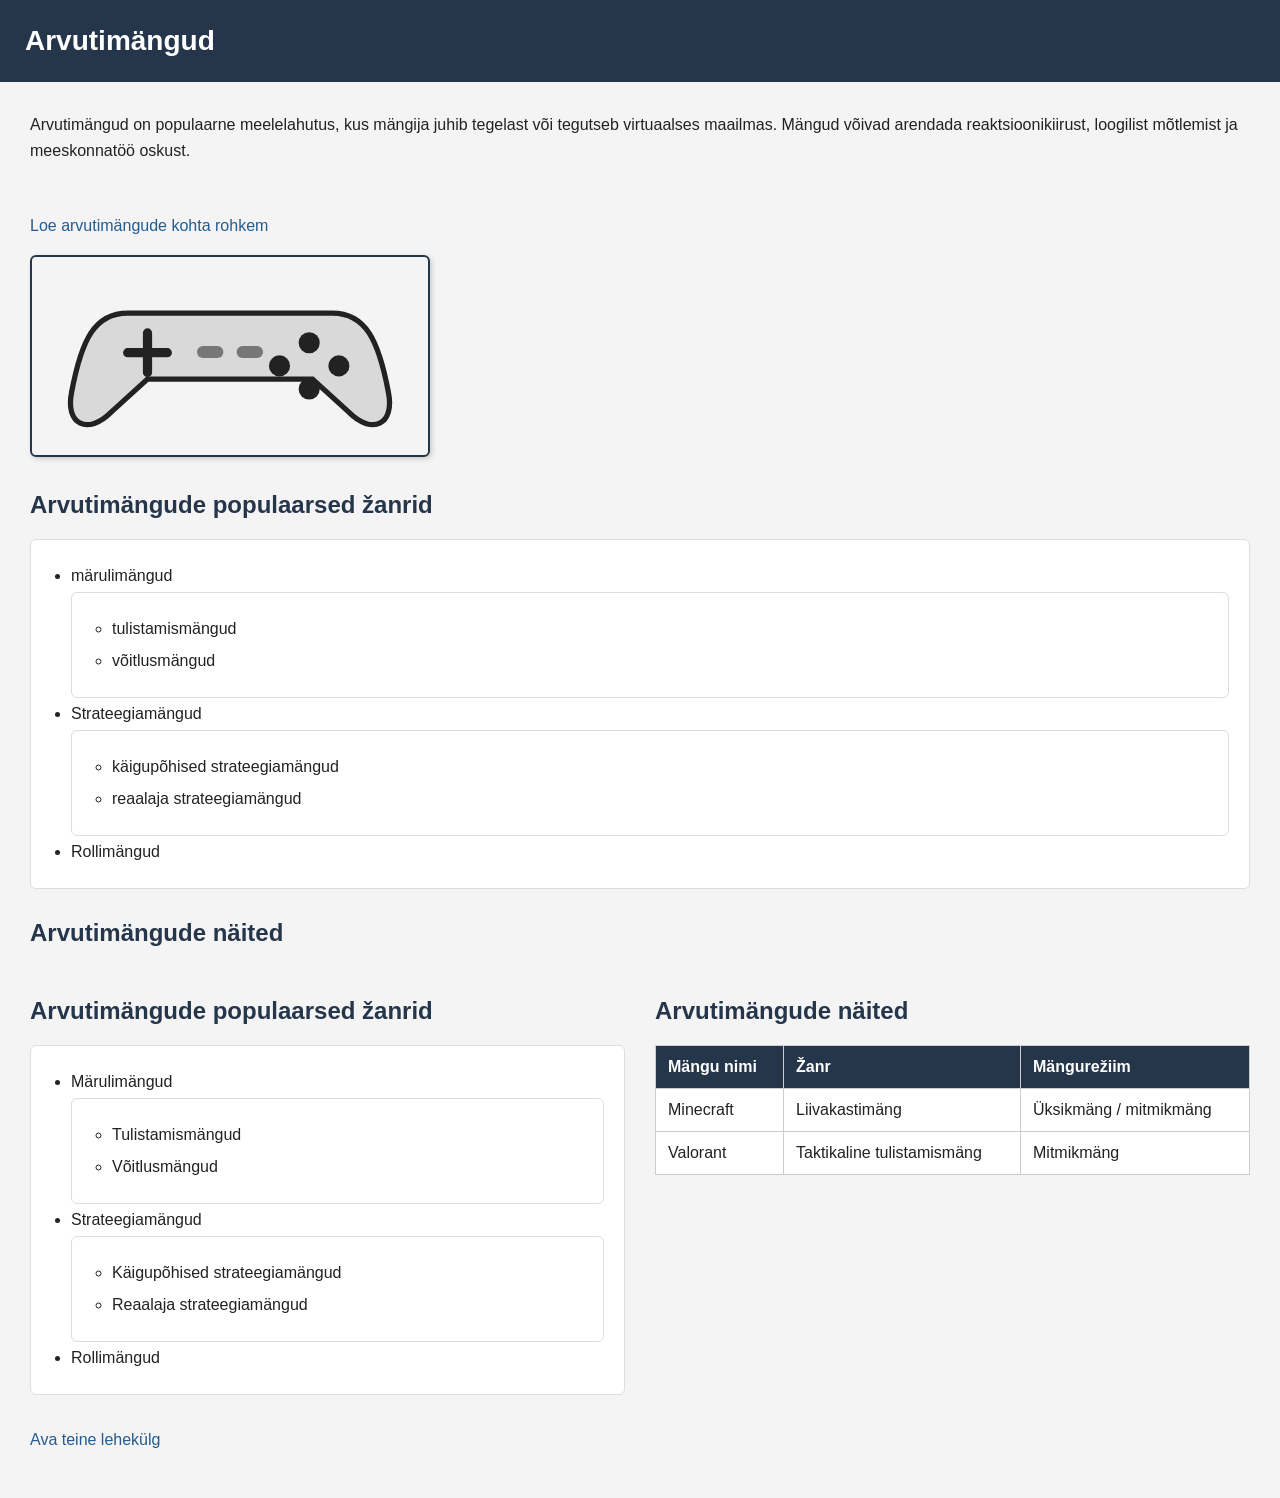
<file: index.html>
<!DOCTYPE html>
<html lang="et">
<head>
    <meta charset="UTF-8">
    <meta name="viewport" content="width=device-width, initial-scale=1.0">
    <title>Arvutimängud</title>
    <link rel="stylesheet" href="style.css">
</head>
<body>
    <h1>Arvutimängud</h1>

    <p>Arvutimängud on populaarne meelelahutus, kus mängija juhib tegelast või tegutseb virtuaalses maailmas. Mängud võivad arendada reaktsioonikiirust, loogilist mõtlemist ja meeskonnatöö oskust.</p>

    <br>

    <p><a href="https://et.wikipedia.org/wiki/Arvutim%C3%A4ng" target="_blank" rel="noopener noreferrer">Loe arvutimängude kohta rohkem</a></p>

    <img src="controller.svg" alt="Mängukontrolleri illustratsioon" width="400">

    <h2>Arvutimängude populaarsed žanrid</h2>
    <ul>
        <li> märulimängud
            <ul>
                <li>tulistamismängud</li>
                <li>võitlusmängud</li>
            </ul>
        </li>
        <li>Strateegiamängud
            <ul>
                <li>käigupõhised strateegiamängud</li>
                <li>reaalaja strateegiamängud</li>
            </ul>
        </li>
        <li>Rollimängud</li>
    </ul>

    <h2>Arvutimängude näited</h2>
    
<div class="kaks-veergu">
    <div>
        <h2>Arvutimängude populaarsed žanrid</h2>
        <ul>
            <li>Märulimängud
                <ul>
                    <li>Tulistamismängud</li>
                    <li>Võitlusmängud</li>
                </ul>
            </li>
            <li>Strateegiamängud
                <ul>
                    <li>Käigupõhised strateegiamängud</li>
                    <li>Reaalaja strateegiamängud</li>
                </ul>
            </li>
            <li>Rollimängud</li>
        </ul>
    </div>

    <div>
        <h2>Arvutimängude näited</h2>
        <table>
            <tr>
                <th>Mängu nimi</th>
                <th>Žanr</th>
                <th>Mängurežiim</th>
            </tr>
            <tr>
                <td>Minecraft</td>
                <td>Liivakastimäng</td>
                <td>Üksikmäng / mitmikmäng</td>
            </tr>
            <tr>
                <td>Valorant</td>
                <td>Taktikaline tulistamismäng</td>
                <td>Mitmikmäng</td>
            </tr>
        </table>
    </div>
</div>

<p><a href="games.html">Ava teine lehekülg</a></p>
</file>
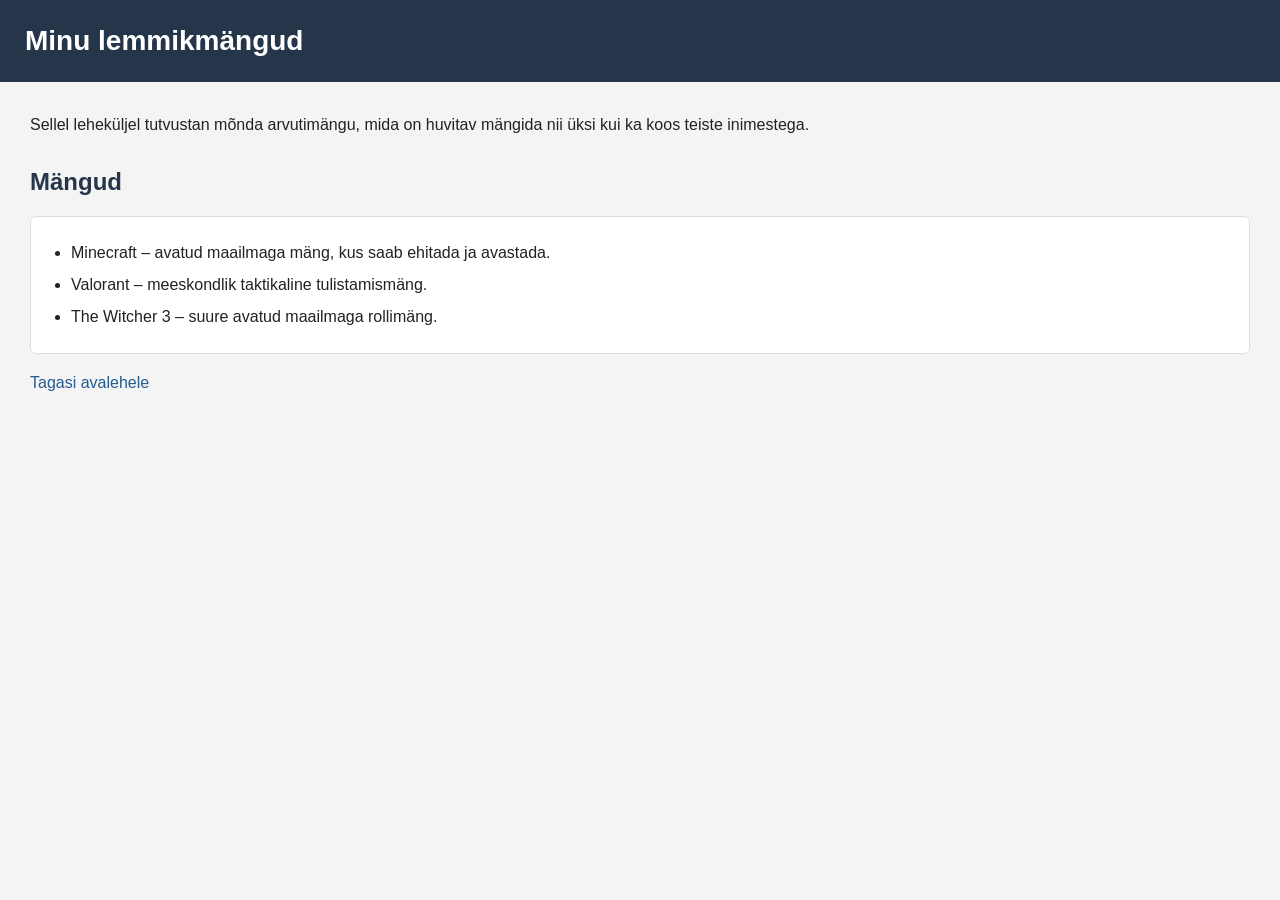
<file: games.html>
<!DOCTYPE html>
<html lang="et">
<head>
    <meta charset="UTF-8">
    <meta name="viewport" content="width=device-width, initial-scale=1.0">
    <title>Minu lemmikmängud</title>
    <link rel="stylesheet" href="style.css">
</head>
<body>
    <h1>Minu lemmikmängud</h1>

    <p>Sellel leheküljel tutvustan mõnda arvutimängu, mida on huvitav mängida nii üksi kui ka koos teiste inimestega.</p>

    <h2>Mängud</h2>
    <ul>
        <li>Minecraft – avatud maailmaga mäng, kus saab ehitada ja avastada.</li>
        <li>Valorant – meeskondlik taktikaline tulistamismäng.</li>
        <li>The Witcher 3 – suure avatud maailmaga rollimäng.</li>
    </ul>

    <p><a href="index.html">Tagasi avalehele</a></p>
</body>
</html>
</file>
<file: style.css>
* {
    box-sizing: border-box;
}

body {
    margin: 0;
    padding: 30px;
    font-family: Arial, sans-serif;
    background-color: #f4f4f4;
    color: #222;
}

h1 {
    background-color: #26364a;
    color: white;
    padding: 25px;
    margin: -30px -30px 30px;
    font-size: 28px;
}

h2 {
    color: #26364a;
    margin-top: 30px;
}

p {
    font-size: 16px;
    line-height: 1.6;
}

ul {
    background-color: white;
    padding: 20px 20px 20px 40px;
    border: 1px solid #ddd;
    border-radius: 6px;
    line-height: 2;
}

img {
    border: 2px solid #26364a;
    border-radius: 6px;
    box-shadow: 2px 2px 5px #ccc;
    max-width: 100%;
}

table {
    width: 100%;
    border-collapse: collapse;
    background-color: white;
    margin-top: 15px;
}

th, td {
    border: 1px solid #ccc;
    padding: 12px;
    text-align: left;
}

th {
    background-color: #26364a;
    color: white;
}

a {
    color: #245b91;
    text-decoration: none;
}

a:hover {
    text-decoration: underline;
}

.kaks-veergu {
    display: flex;
    gap: 30px;
}

.kaks-veergu > div {
    width: 50%;
}
</file>
